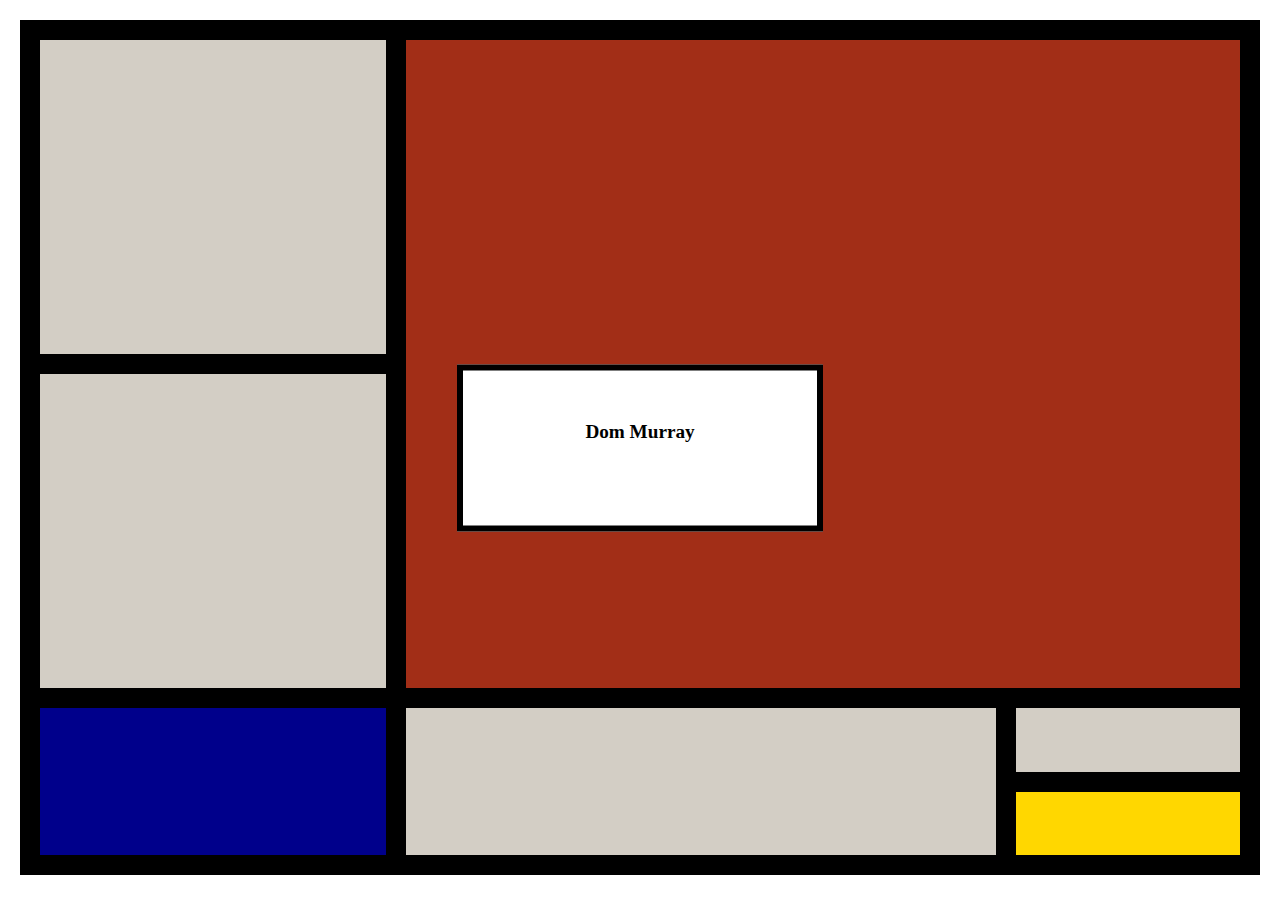
<file: 0-guided/index.html>
<!DOCTYPE html>
<html lang="en">
<head>
<meta charset="UTF-8">
<meta name="viewport" content="width=device-width, initial-scale=1.0">
<title>Mondarian Art</title>
<link rel='stylesheet' href='style.css'>
</head>
<body>
<div class="container">
<div class="box_one_white"></div>
<div class="box_two_white"></div>
<div class="box_three_blue"></div>
<div class="box_four_crimson"></div>
<div class="box_five_yellow"></div>
<div class="box_six_tan"></div>
<div class="box_seven_tan"></div>
<div class="box_eight">Dom Murray</div>

</div>
</body>
</html>
</file>
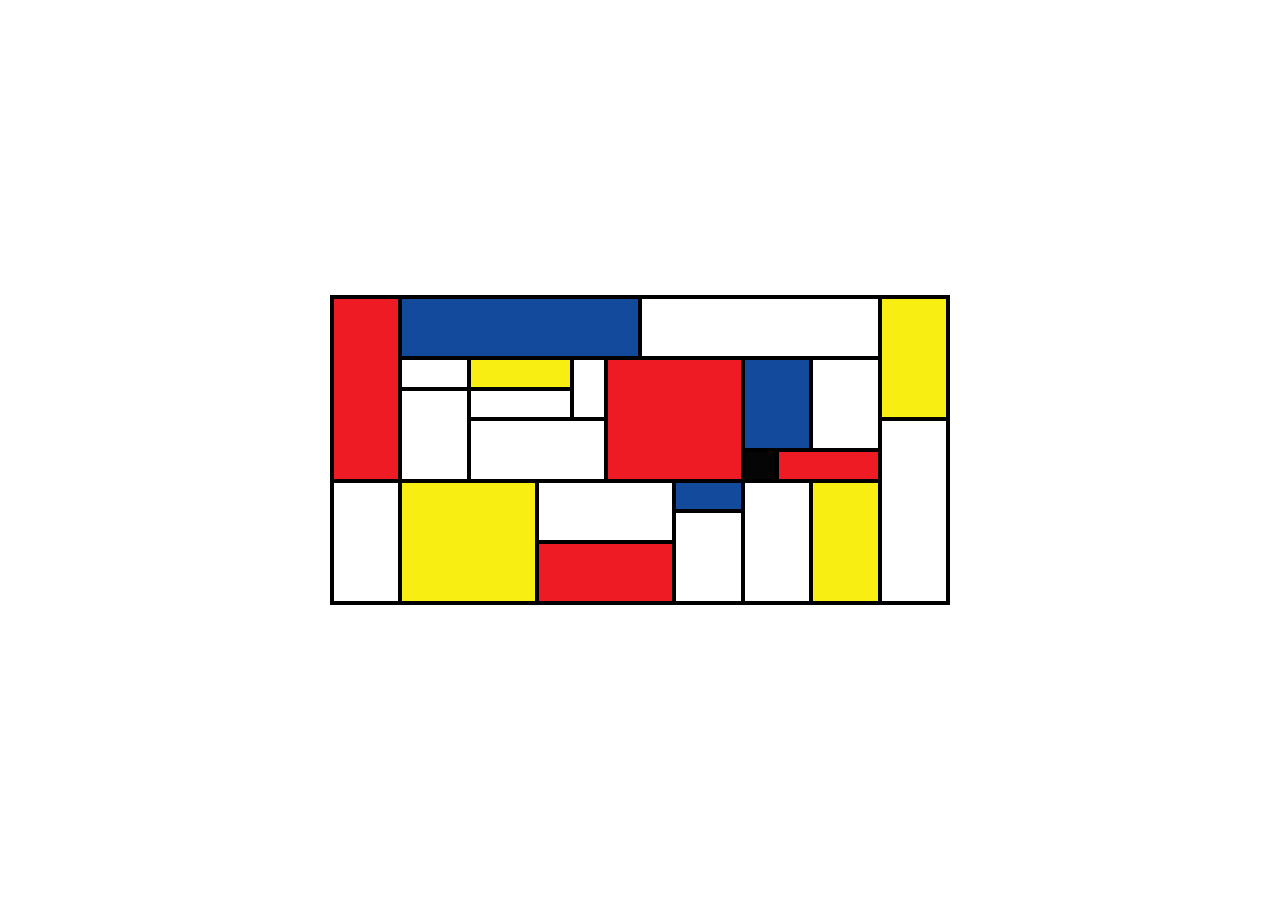
<file: lab alt/index.html>
<!DOCTYPE html>
<html lang="en">
  <head>
    <meta charset="UTF-8" />
    <meta name="viewport" content="width=device-width, initial-scale=1.0" />
    <title>Mauridian</title>
    <link rel="stylesheet" href="index.css" />
  </head>
  <body>
    <div class="container">
      <div class="container__red one"></div>
      <div class="container__red two"></div>
      <div class="container__red three"></div>
      <div class="container__red four"></div>
      <div class="container__yellow five"></div>
      <div class="container__yellow six"></div>
      <div class="container__yellow seven"></div>
      <div class="container__yellow eight"></div>
      <div class="container__blue nine"></div>
      <div class="container__blue ten"></div>
      <div class="container__blue eleven"></div>
      <div class="container__white twelve"></div>
      <div class="container__white thirteen"></div>
      <div class="container__white fourteen"></div>
      <div class="container__white fifteen"></div>
      <div class="container__white sixteen"></div>
      <div class="container__white seventeen"></div>
      <div class="container__white eighteen"></div>
      <div class="container__white nineteen"></div>
      <div class="container__white twenty"></div>
      <div class="container__white twenty-one"></div>
      <div class="container__white twenty-two"></div>
      <div class="container__white twenty-three"></div>
      <div class="container__black twenty-four"></div>
    </div>
  </body>
</html>
</file>
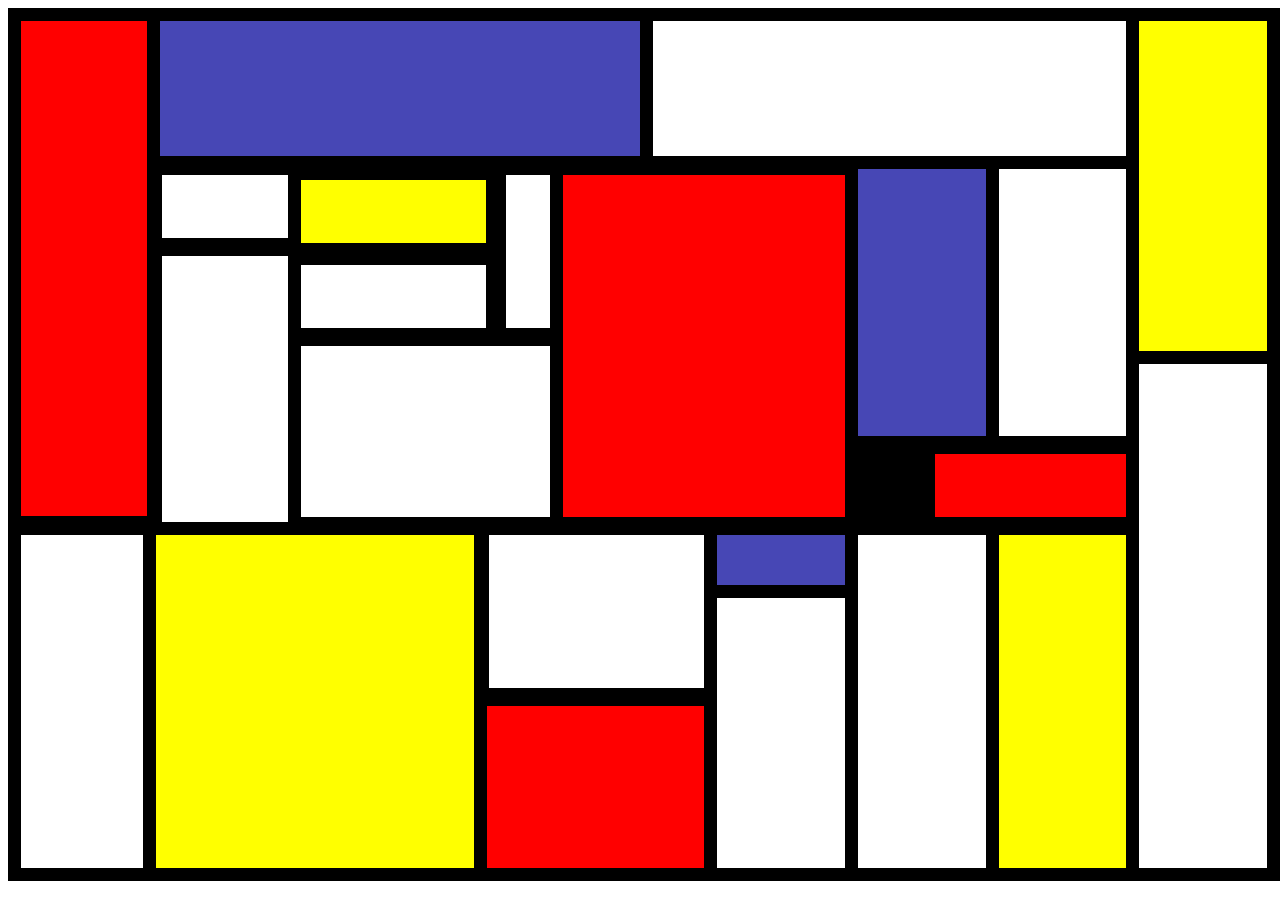
<file: lab/index.html>
<!DOCTYPE html>
<html lang="en">
<head>
<meta charset="UTF-8">
<meta name="viewport" content="width=device-width, initial-scale=1.0">
<title>Box Model Lab</title>
<link rel='stylesheet' href='style.css'>
</head>
<body>
<div class="container">

<div class="box-one-red"></div>
<div class="box-two-white"></div>
<div class="box-three-blue"></div>
<div class="box-four-white"></div>
<div class="box-five-white"></div>
<div class="box-six-yellow"></div>
<div class="box-seven-white"></div>
<div class="box-eight-white"></div>
<div class="box-nine-white"></div>
<div class="box-ten-white"></div>
<div class="box-eleven-red"></div>
<div class="box-twelve-white"></div>
<div class="box-thirteen-black"></div>
<div class="box-fourteen-blue"></div>
<div class="box-fifteen-red"></div>
<div class="box-sixteen-white"></div>
<div class="box-seventeen-red"></div>
<div class="box-eighteen-blue"></div>
<div class="box-nineteen-white"></div>
<div class="box-twenty-white"></div>
<div class="box-twentyone-yellow"></div>
<div class="box-twentytwo-white"></div>
<div class="box-twentythree-yellow"></div>
<div class="box-twentyfour-white"></div>
</div>
</body>
</html>
</file>
<file: 0-guided/style.css>
* {
    margin: 0;
    padding: 0;
    box-sizing: border-box;
    }
    
    .container {
    min-height: 95vh;
    margin: 20px;
    /* background-color: white; */
    position: relative;
    border: 10px solid black;
    }
    
    .box_one_white {
    position: absolute;
    background-color: #d3cec5;
    height: 40%;
    width: 30%;
    border: 10px solid black;
    }
    
    .box_two_white{
    position: absolute;
    background-color: #d3cec5;
    height: 40%;
    width: 30%;
    border: 10px solid black;
    top: 40%;
    }
    
    .box_three_blue {
    position: absolute;
    background-color: darkblue;
    height: 20%;
    width: 30%;
    border: 10px solid black;
    top: 80%;
    }
    
    .box_four_crimson {
    position: absolute;
    background-color: #A22E17;
    height: 80%;
    width: 70%;
    border: 10px solid black;
    left: 30%;
    
    }
    
    .box_five_yellow {
    position: absolute;
    background-color: #d3cec5;
    height: 20%;
    width: 50%;
    border: 10px solid black;
    top: 80%;
    left: 30%;
    
    
    }
    
    .box_six_tan {
    position: absolute;
    background-color: #d3cec5;
    height: 10%;
    width: 20%;
    border: 10px solid black;
    top: 80%;
    left: 80%;
    
    
    }
    
    .box_seven_tan {
    position: absolute;
    background-color: gold;
    height: 10%;
    width: 20%;
    border: 10px solid black;
    top: 90%;
    left: 80%;
    
    
    }
    
    .box_eight {
    position: absolute;
    background-color: white;
    border: 6px solid black;
    height: 20%;
    width: 30%;
    padding: 50px;
    left: 50%;
    top: 50%;
    transform: translate(-50%,-50%);
    font-size: larger;
    font-weight: 900;
    text-align: center;
    font-family: cursive;
    
    
    }
</file>
<file: lab alt/index.css>
body {
  height: 100vh;
  width: 100vw;
  padding: 0;
  margin: 0;
  display: grid;
  place-items: center;
}

.container {
  height: 310px;
  width: 620px;
  background-color: black;
  display: grid;
  grid: repeat(10, 1fr)/repeat(18, 1fr);
  gap: 4px;
  border: 4px solid black;
  position: fixed;
  box-sizing: border-box;
}
.container__red {
  background-color: #EE1A24;
}
.container__yellow {
  background-color: #F9EE11;
}
.container__blue {
  background-color: #134A9B;
}
.container__white {
  background-color: white;
}
.container__black {
  background-color: #050505;
  color: white;
}

.one {
  grid-column: 1/3;
  grid-row: 1/7;
}

.twelve {
  grid-column: 1/3;
  grid-row: 7/11;
}

.five {
  grid-column: 17/19;
  grid-row: 1/5;
}

.thirteen {
  grid-column: 17/19;
  grid-row: 5/11;
}

.nine {
  grid-column: 3/10;
  grid-row: 1/3;
}

.fourteen {
  grid-column: 10/17;
  grid-row: 1/3;
}

.six {
  grid-column: 3/7;
  grid-row: 7/11;
}

.fifteen {
  grid-column: 7/11;
  grid-row: 7/9;
}

.two {
  grid-column: 7/11;
  grid-row: 9/11;
}

.ten {
  grid-column: 11/13;
  grid-row: 7/8;
}

.sixteen {
  grid-column: 11/13;
  grid-row: 8/11;
}

.seventeen {
  grid-column: 13/15;
  grid-row: 7/11;
}

.seven {
  grid-column: 15/17;
  grid-row: 7/11;
}

.eighteen {
  grid-column: 3/5;
  grid-row: 3/4;
}

.nineteen {
  grid-column: 3/5;
  grid-row: 4/7;
}

.eight {
  grid-column: 5/8;
  grid-row: 3/4;
}

.twenty {
  grid-column: 5/8;
  grid-row: 4/5;
}

.twenty-one {
  grid-column: 8/9;
  grid-row: 3/5;
}

.twenty-two {
  grid-column: 5/9;
  grid-row: 5/7;
}

.three {
  grid-column: 9/13;
  grid-row: 3/7;
}

.eleven {
  grid-column: 13/15;
  grid-row: 3/6;
}

.four {
  grid-column: 14/17;
  grid-row: 6/7;
}

.twenty-three {
  grid-column: 15/17;
  grid-row: 3/6;
}

/*# sourceMappingURL=index.css.map */
</file>
<file: lab/style.css>
body {
    /* background-color: darkgray; */
    }
    
    .container {
    margin: 0;
    padding: 0;
    box-sizing: border-box;
    
    
    }
    
    .box-one-red {
    position: absolute;
    border: 13px solid black;
    height: 55%;
    width: 10%;
    background-color: red;
    }
    
    .box-two-white {
    position: absolute;
    border: 13px solid black;
    height: 37%;
    width: 10%;
    top: 58%;
    }
    
    .box-three-blue {
    position: absolute;
    border: 13px solid black;
    background-color: rgb(71, 71, 181);
    height: 15%;
    width: 40%;
    left: 11.5%;
    }
    
    .box-four-white {
    position: absolute;
    border: 13px solid black;
    height: 7%;
    width: 10%;
    left: 11.5%;
    top: 18%;
    }
    
    .box-five-white {
    position: absolute;
    border: 13px solid black;
    height: 30%;
    width: 10%;
    top: 27%;
    left: 11.5%;
    
    }
    .box-six-yellow {
    position: absolute;
    border: 13px solid black;
    background-color: yellow;
    height: 37%;
    width: 25%;
    top: 58%;
    left: 11.2%;
    }
    
    .box-seven-white {
    position: absolute;
    border: 13px solid black;
    background-color: yellow;
    height: 7%;
    width: 15%;
    left: 22.5%;
    top: 18.5%;
    }
    
    .box-eight-white {
    position: absolute;
    border: 13px solid black;
    background-color: white;
    height: 7%;
    width: 15%;
    left: 22.5%;
    top: 28%;
    }
    
    .box-nine-white {
    position: absolute;
    border: 13px solid black;
    height: 19%;
    width: 19.5%;
    top: 37%;
    left: 22.5%;
    }
    
    .box-ten-white {
    position: absolute;
    border: 13px solid black;
    height: 17%;
    width: 4%;
    left: 38%;
    top: 18%;
    }
    
    .box-twelve-white {
    position: absolute;
    border: 13px solid black;
    background-color: white;
    height: 38%;
    width: 10%;
    top: 9%;
    left: 77%;
    }
    
    .box-eleven-red {
    position: absolute;
    border: 13px solid black;
    background-color: red;
    height: 38%;
    width: 22%;
    left: 43%;
    top: 18%;
    }
    
    .box-thirteen-black {
    position: absolute;
    border: 13px solid black;
    background-color: black;
    height: 7%;
    width: 6%;
    left: 66%;
    top: 49%;
    }
    
    
    .box-fourteen-blue {
    position: absolute;
    border: 13px solid black;
    background-color: rgb(71, 71, 181);
    height: 7%;
    width: 10%;
    left: 55%;
    top: 58%;
    }
    .box-sixteen-white {
    position: absolute;
    border: 13px solid black;
    height: 17%;
    width: 17%;
    top: 58%;
    left: 37%;
    }
    
    .box-fifteen-red {
    position: absolute;
    border: 13px solid black;
    background-color: red;
    height: 18%;
    width: 18%;
    top: 77%;
    left: 37%;
    }
    
    .box-seventeen-red {
    position: absolute;
    border: 13px solid black;
    background-color: red;
    height: 7%;
    width: 15%;
    left: 72%;
    top: 49%;
    }
    
    .box-eighteen-blue {
    position: absolute;
    border: 13px solid black;
    background-color: rgb(71, 71, 181);
    height: 38%;
    width: 10%;
    top: 9%;
    left: 66%;
    }
    
    .box-nineteen-white {
    position: absolute;
    border: 13px solid black;
    background-color: white;
    height: 30%;
    width: 10%;
    top: 65%;
    left: 55%;
    }
    
    
    
    
    
    
    .box-twenty-white {
    position: absolute;
    border: 13px solid black;
    background-color: white;
    height: 37%;
    width: 10%;
    top: 58%;
    left: 66%;
    }
    
    
    
    
    .box-twentyone-yellow {
    position: absolute;
    border: 13px solid black;
    background-color: yellow;
    height: 37%;
    width: 10%;
    top: 58%;
    left: 77%;
    }
    
    
    
    .box-twentytwo-white {
    position: absolute;
    border: 13px solid black;
    background-color: white;
    height: 15%;
    width: 40%;
    left: 50%;
    }
    
    .box-twentyfour-white {
    position: absolute;
    border: 13px solid black;
    height: 56%;
    width: 10%;
    background-color: white;
    left: 88%;
    top: 39%;
    }
    
    .box-twentythree-yellow {
    position: absolute;
    border: 13px solid black;
    background-color: yellow;
    height: 37%;
    width: 10%;
    /* top:%; */
    left: 88%;
    }
</file>
